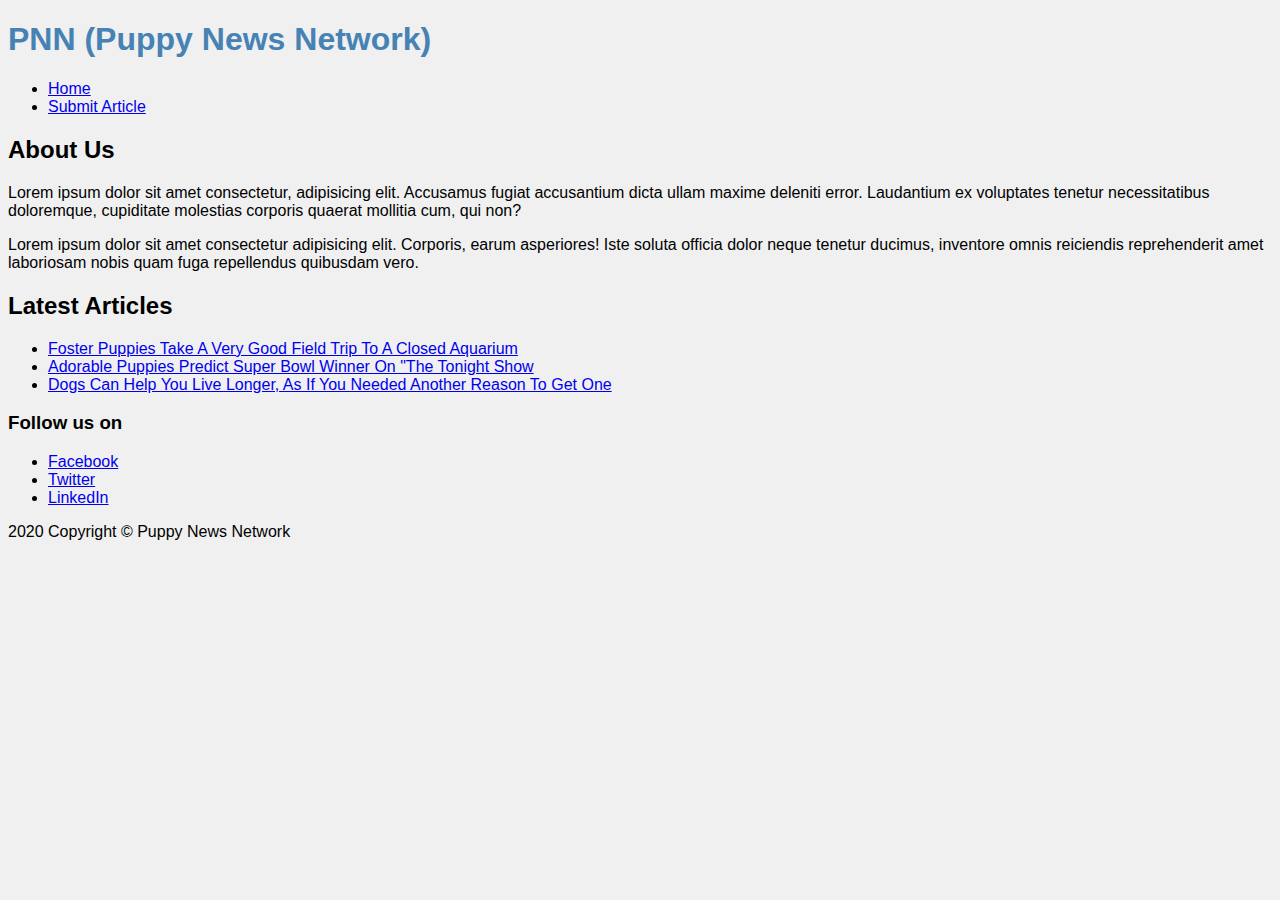
<file: module-3/01_Intro_HTML_CSS/tutorial-student/index.html>
<!DOCTYPE html>
<html lang="en">
<head>
    <meta charset="UTF-8">
    <meta name="viewport" content="width=device-width, initial-scale=1.0">
    <title>PNN (Puppy News Network)</title>
    <link rel="stylesheet" href="css/styles.css" />
</head>

<body>

<header>
    <h1>PNN (Puppy News Network)</h1>
    <nav>
        <ul>
            <li><a href="index.html">Home</a></li>
            <li><a href="submit.html">Submit Article</a></li>

        </ul>
    </nav>
    <main>
    <section>
        <h2>About Us</h2>
        <p>
            Lorem ipsum dolor sit amet consectetur, adipisicing elit. Accusamus fugiat
            accusantium dicta ullam maxime deleniti error. Laudantium ex voluptates
            tenetur necessitatibus doloremque, cupiditate molestias corporis quaerat
            mollitia cum, qui non?
        </p>
        <p>
            Lorem ipsum dolor sit amet consectetur adipisicing elit. Corporis, earum
            asperiores! Iste soluta officia dolor neque tenetur ducimus, inventore omnis
            reiciendis reprehenderit amet laboriosam nobis quam fuga repellendus quibusdam
            vero.
        </p>
    </section>

    <section>
        <h2>Latest Articles</h2>
        <ul>
            <li>
                <a href="news/puppy-aquarium.html">Foster Puppies Take A Very Good Field Trip To A Closed Aquarium</a>
            </li>
            <li>
                <a href="news/super-bowl.html">Adorable Puppies Predict Super Bowl Winner On "The Tonight Show</a>
            </li>
            <li>
                <a href="news/live-longer.html">Dogs Can Help You Live Longer, As If You Needed Another Reason To Get One</a>
            </li>
        </ul>
    </section>
    </main>
    <footer>
        <h3>Follow us on</h3>
        <ul>
            <li><a href="https://www.facebook.com">Facebook</a></li>
            <li><a href="https://www.twitter.com">Twitter</a></li>
            <li><a href="https://www.linkedin.com">LinkedIn</a></li>
        </ul>
        <p>2020 Copyright © Puppy News Network</p>
    </footer>

</header>

</body>
</html>
</file>
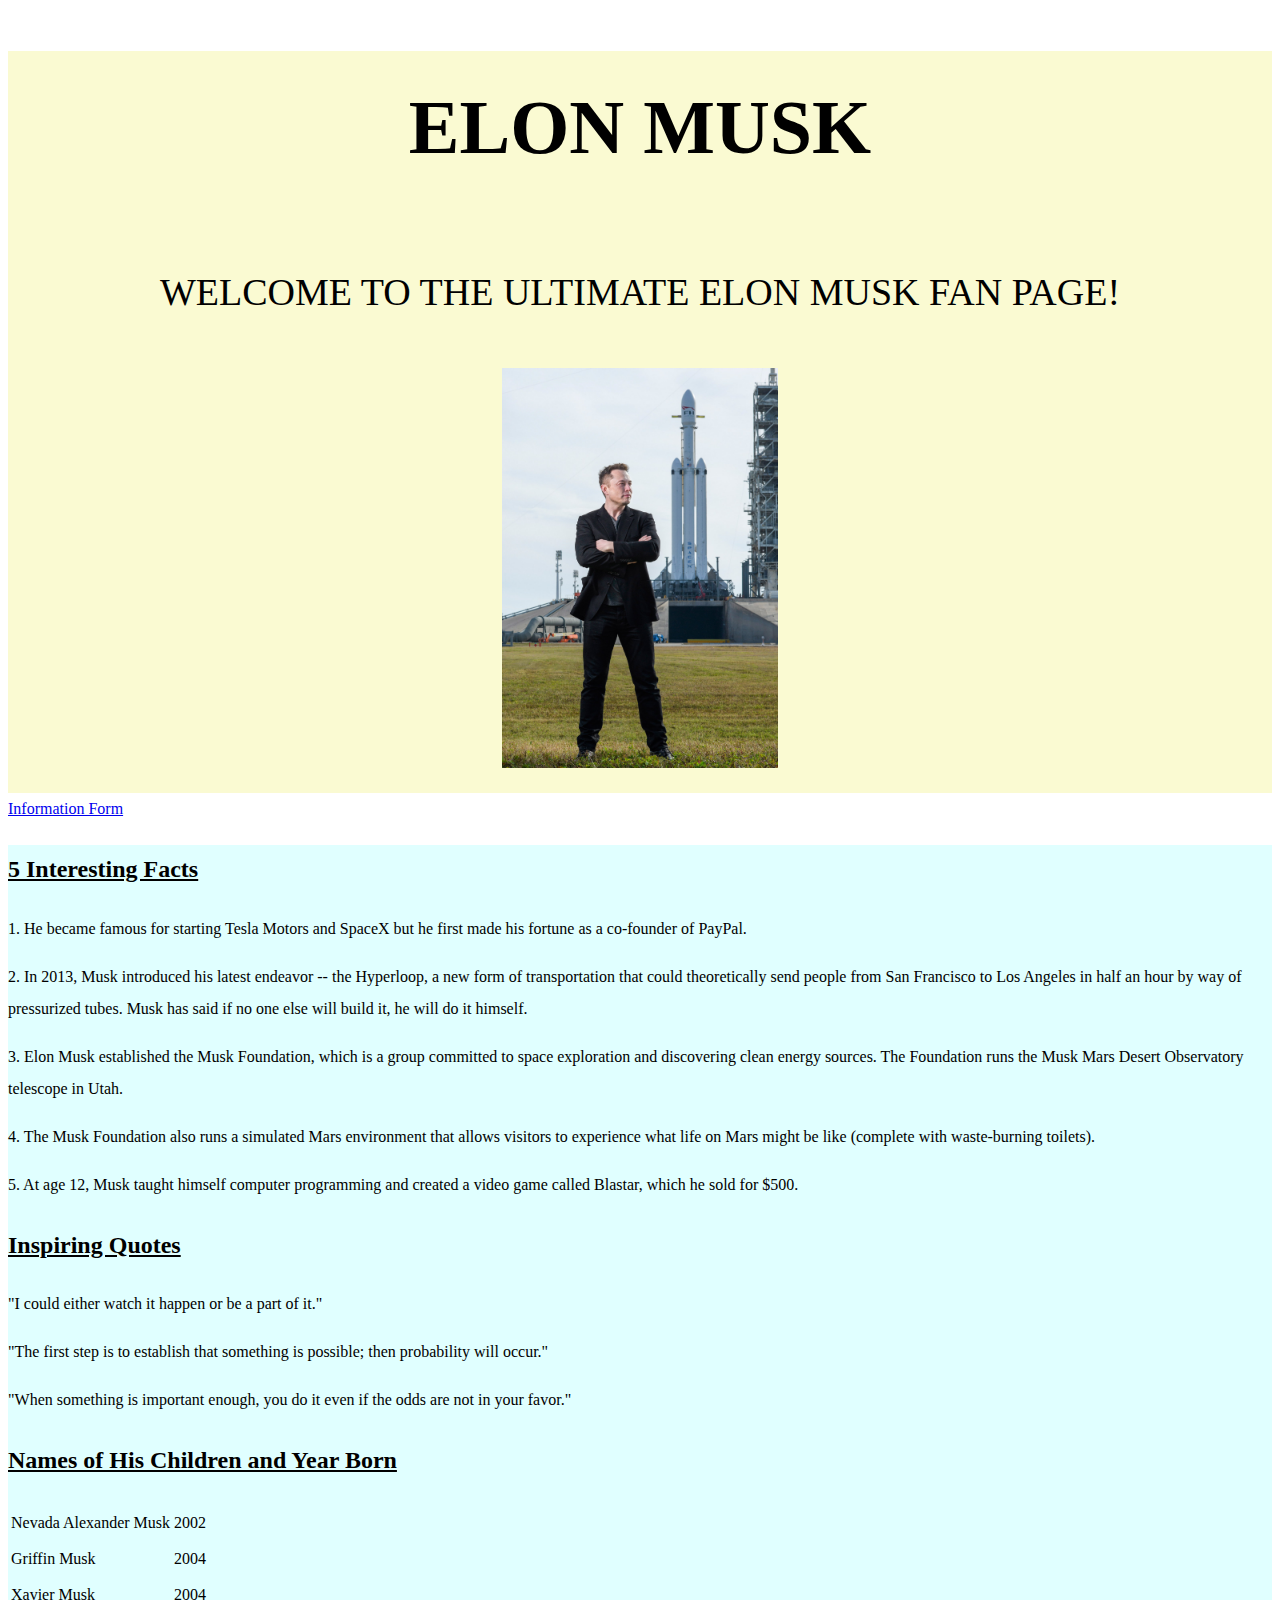
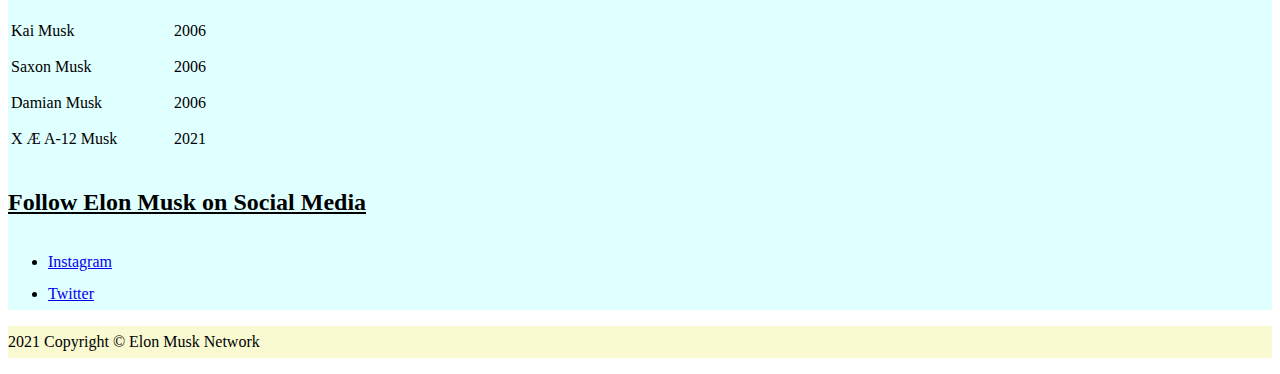
<file: module-3/01_Intro_HTML_CSS/exercise-student/fan-page/index.html>
<!DOCTYPE html> <!-- this makes this html5 -->
<html lang="en"> <!-- lang is an attribute -->
<head>
    <meta charset="UTF-8">
    <title>Elon Musk</title>
    <meta name="viewport" content="width=device-width, initial-scale=1.0">
    <link rel="stylesheet" href="../css/index.css">
</head>
<body>
<header>
    <h1>Elon Musk</h1>
    <p>Welcome to the Ultimate Elon Musk Fan Page!</p>
    <img src="../img/elon-musk-showman-rocket.jpg">
</header>

<nav>
    <a href="../info-form\index.html">Information Form</a>
</nav>
<!-- include nav???? -->

<main>

    <section>
    <h2>5 Interesting Facts</h2>
        <p> 1. He became famous for starting Tesla Motors and SpaceX but he first made his fortune as a co-founder of PayPal.</p>
        <p> 2. In 2013, Musk introduced his latest endeavor -- the Hyperloop, a new form of transportation that could theoretically send people from San Francisco to Los Angeles in half an hour by way of pressurized tubes. Musk has said if no one else will build it, he will do it himself.</p>
        <p> 3. Elon Musk established the Musk Foundation, which is a group committed to space exploration and discovering clean energy sources. The Foundation runs the Musk Mars Desert Observatory telescope in Utah.</p>
        <p> 4. The Musk Foundation also runs a simulated Mars environment that allows visitors to experience what life on Mars might be like (complete with waste-burning toilets).</p>
        <p> 5. At age 12, Musk taught himself computer programming and created a video game called Blastar, which he sold for $500.</p>
    </section>

    <section>
    <h2>Inspiring Quotes</h2>
    <p>"I could either watch it happen or be a part of it."</p>
    <p>   "The first step is to establish that something is possible; then probability will occur."</p>
    <p>"When something is important enough, you do it even if the odds are not in your favor."</p>
    </section>

    <section>
        <table>
        <h2>Names of His Children and Year Born</h2>
        <tr>
            <td>Nevada Alexander Musk</td>
            <td>2002</td>
        </tr>
        <tr>
            <td>Griffin Musk</td>
            <td>2004</td>
        </tr>
        <tr>
            <td>Xavier Musk</td>
            <td>2004</td>
        </tr>
        <tr>
            <td>Kai Musk</td>
            <td>2006</td>
        </tr>
        <tr>
            <td>Saxon Musk</td>
            <td>2006</td>
        </tr>
        <tr>
            <td>Damian Musk</td>
            <td>2006</td>
        </tr>
        <tr>
            <td>X Æ A-12 Musk</td>
            <td>2021</td>
        </tr>
        </table>
    </section>


    <section>
        <h2>Follow Elon Musk on Social Media</h2>
        <ul>
            <li><a href="https://www.instagram.com/elonmusk/">Instagram</a></li>
            <li><a href="https://twitter.com/elonmusk?ref_src=twsrc%5Egoogle%7Ctwcamp%5Eserp%7Ctwgr%5Eauthor">Twitter</a></li>
        </ul>

    </section>

</main>
<footer>
    <p>2021 Copyright © Elon Musk Network</p>
</footer>

</body>
</html>
</file>
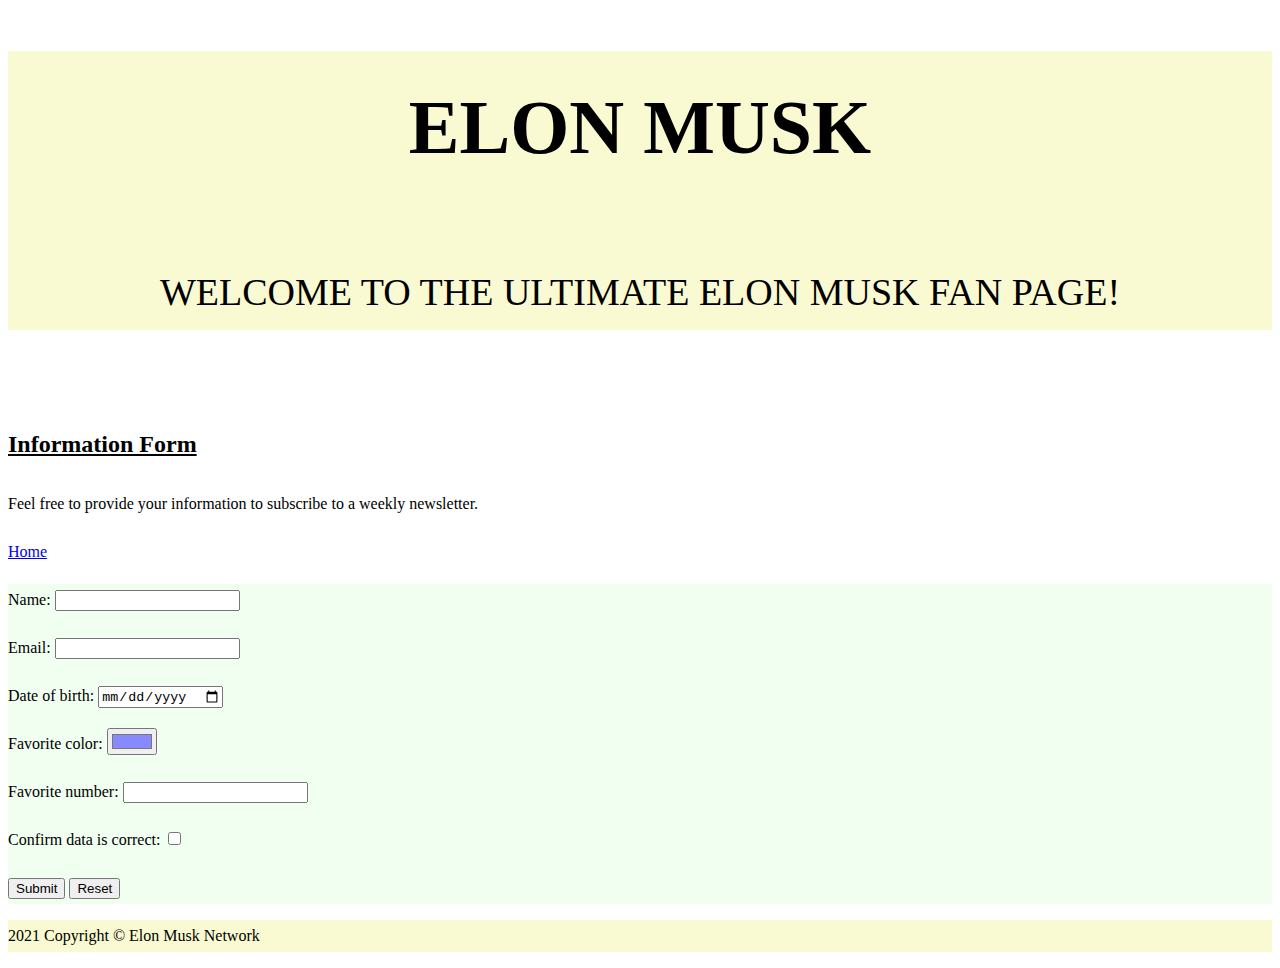
<file: module-3/01_Intro_HTML_CSS/exercise-student/info-form/index.html>
<!DOCTYPE html> <!-- this makes this html5 -->
<html lang="en"> <!-- lang is an attribute -->
<head>
  <meta charset="UTF-8">
  <title>Elon Musk</title>
  <meta name="viewport" content="width=device-width, initial-scale=1.0">
  <link rel="stylesheet" href="../css/index.css">
</head>
<body>
<header>
  <h1>Elon Musk</h1>
  <p>Welcome to the Ultimate Elon Musk Fan Page!</p>
</header>
<br>
  <h2>Information Form</h2>
  <p>Feel free to provide your information to subscribe to a weekly newsletter.</p>
</header>
<nav>
  <a href="../fan-page\index.html">Home</a>
</nav>
<main>

  <form method="POST" action="http://somewhere.com/api/info-form\index">
  <p>
    <label for="personName">Name: </label>
    <input id="personName" type="text" required>

  </p>

    <p>
      <label for="personEmail">Email: </label>
      <input id="personEmail" type="text" required>
    </p>

    <p>
      <label for="birthDate">Date of birth:</label>
      <input id="birthDate" type="date">
    </p>

    <div id="box">
      <label for="colorPicker">Favorite color:</label>
      <input type="color" value="#8888ff" id="colorPicker">
      <p id="output"></p>
    </div>

    <p>
      <label for="favoriteNumber"> Favorite number:</label>
      <input id="favoriteNumber" type="number">
    </p>

    <p>
      <label for="correctData"> Confirm data is correct:</label>
      <input id="correctData" type="checkbox">
    </p>

    <p>
      <input type="submit">
      <input type="reset">
    </p>
  </form>

</main>
<footer>
  <p>2021 Copyright © Elon Musk Network</p>
</footer>

</body>
</html>
</file>
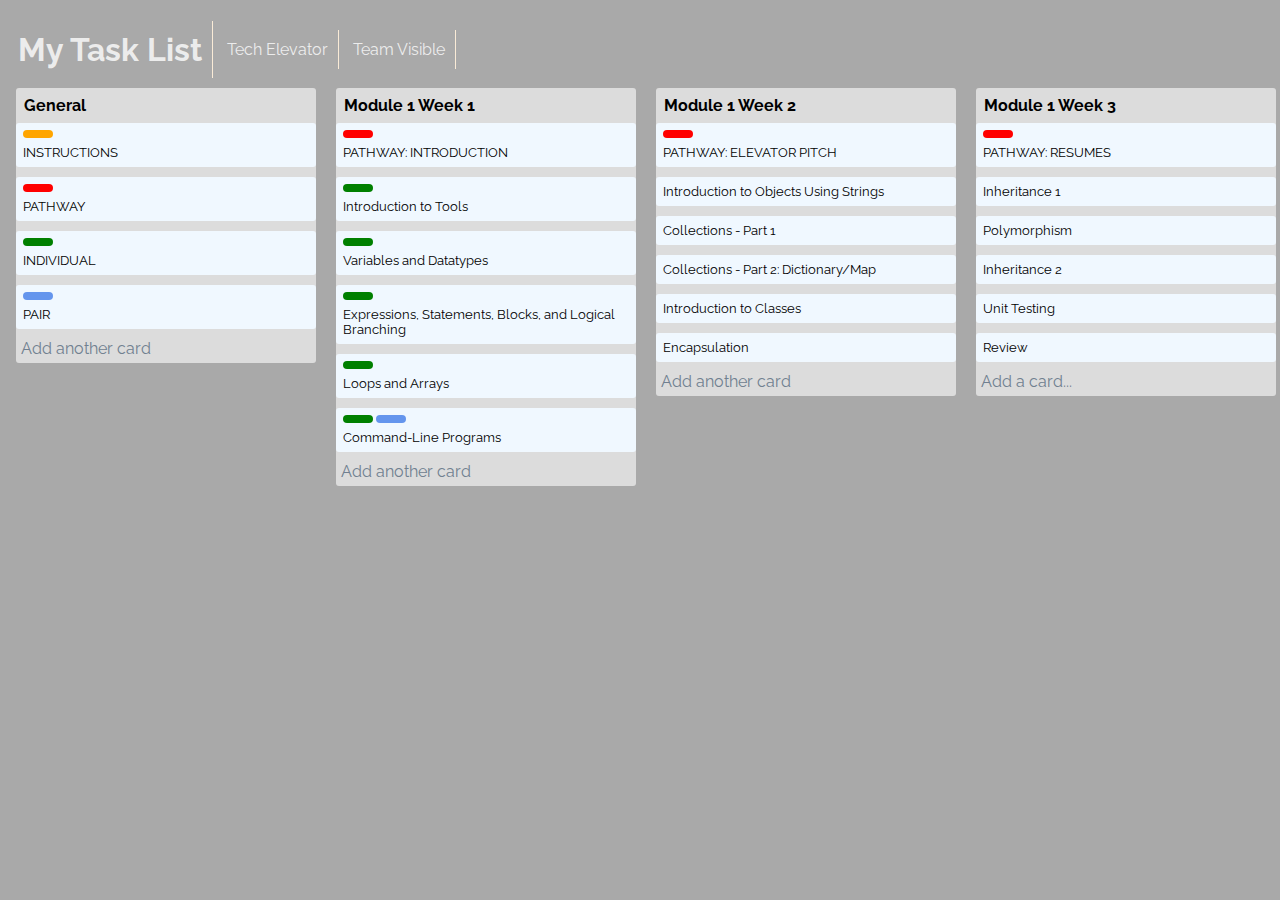
<file: module-3/02_CSS_Selectors/lecture-student/trello/index.html>
<!DOCTYPE html>
<html lang="en">
  <head>
    <meta charset="UTF-8" />
    <meta name="viewport" content="width=device-width, initial-scale=1.0" />
    <meta http-equiv="X-UA-Compatible" content="ie=edge" />
    <title>Trello Board</title>
    <link
      href="https://fonts.googleapis.com/css?family=Raleway"
      rel="stylesheet"
    />
    <link rel="stylesheet" href="style.css">
  </head>

  <body>
    <header>
      <h1>My Task List</h1>
      <p>Tech Elevator</p>
      <p>Team Visible</p>
    </header>

    <main id="trello-board">
      <div class="trello-list">
        <h2>General</h2>
        <ol class="cards">
          <li class="card">
            <div class="labels">
              <span class="label general"></span>
            </div>
            INSTRUCTIONS
          </li>
          <li class="card">
            <div class="labels">
              <span class="label pathway"></span>
            </div>
            PATHWAY
          </li>
          <li class="card">
            <div class="labels">
              <span class="label individual"></span>
            </div>
            INDIVIDUAL
          </li>
          <li class="card">
            <div class="labels">
              <span class="label pair"></span>
            </div>
            PAIR
          </li>
        </ol>
        <a href="#">Add another card</a>
      </div>

       <div class="trello-list">
        <h2>Module 1 Week 1</h2>
        <ol class="cards">
          <li class="card">
            <div class="labels">
              <span class="label pathway"></span>
            </div>
            PATHWAY: INTRODUCTION
          </li>
          <li class="card">
            <div class="labels">
              <span class="label individual"></span>
            </div>
            Introduction to Tools
          </li>
          <li class="card">
            <div class="labels">
              <span class="label individual"></span>
            </div>
            Variables and Datatypes
          </li>
          <li class="card">
            <div class="labels">
              <span class="label individual"></span>
            </div>
            Expressions, Statements, Blocks, and Logical Branching
          </li>
          <li class="card">
            <div class="labels">
              <span class="label individual"></span>
            </div>
            Loops and Arrays
          </li>
          <li class="card">
            <div class="labels">
              <span class="label individual"></span>
              <span class="label pair"></span>
            </div>
            Command-Line Programs
          </li>
        </ol>
        <a href="#">Add another card</a>
      </div>

      <div class="trello-list">
        <h2>Module 1 Week 2</h2>
        <ol class="cards">
          <li class="card pathway">
            <div class="labels">
              <span class="label pathway"></span>
            </div>
            PATHWAY: ELEVATOR PITCH
          </li>
          <li class="card">Introduction to Objects Using Strings</li>
          <li class="card">Collections - Part 1</li>
          <li class="card">Collections - Part 2: Dictionary/Map</li>
          <li class="card ">Introduction to Classes</li>
          <li class="card">Encapsulation</li>
        </ol>
        <a href="#">Add another card</a>
      </div>

      <div class="trello-list">
        <h2>Module 1 Week 3</h2>
        <ol class="cards">
          <li class="card">
            <div class="labels">
              <span class="label pathway"></span>
            </div>
            PATHWAY: RESUMES
          </li>
          <li class="card">Inheritance 1</li>
          <li class="card">Polymorphism</li>
          <li class="card">Inheritance 2</li>
          <li class="card">Unit Testing</li>
          <li class="card">Review</li>
        </ol>
        <a href="#">Add a card...</a>
      </div>

      <div class="trello-list">
        <h2>Module 1 Week 4</h2>
        <ol class="cards">
          <li class="card">
            <div class="labels">
              <span class="label pathway"></span>
            </div>
            PATHWAY: CAREER PANELS
          </li>
          <li class="card">Test Driven Development</li>
          <li class="card">Exception Handling</li>
          <li class="card">File I/O</li>
          <li class="card">Capstone Day 1</li>
          <li class="card">Capstone Day 2</li>
        </ol>
        <a href="#">Add another card</a>
      </div>
      <div class="trello-list">
        <h2>Module 1 Week 4</h2>
        <ol class="cards">
          <li class="card">
            <div class="labels">
              <span class="label pathway"></span>
            </div>
            PATHWAY: CAREER PANELS
          </li>
          <li class="card">Test Driven Development</li>
          <li class="card">Exception Handling</li>
          <li class="card">File I/O</li>
          <li class="card">Capstone Day 1</li>
          <li class="card">Capstone Day 2</li>
        </ol>
        <a href="#">Add another card</a>
      </div>
      <div class="trello-list">
        <h2>Module 1 Week 4</h2>
        <ol class="cards">
          <li class="card">
            <div class="labels">
              <span class="label pathway"></span>
            </div>
            PATHWAY: CAREER PANELS
          </li>
          <li class="card">Test Driven Development</li>
          <li class="card">Exception Handling</li>
          <li class="card">File I/O</li>
          <li class="card">Capstone Day 1</li>
          <li class="card">Capstone Day 2</li>
        </ol>
        <a href="#">Add another card</a>
      </div>
      <div class="trello-list">
        <h2>Module 1 Week 4</h2>
        <ol class="cards">
          <li class="card">
            <div class="labels">
              <span class="label pathway"></span>
            </div>
            PATHWAY: CAREER PANELS
          </li>
          <li class="card">Test Driven Development</li>
          <li class="card">Exception Handling</li>
          <li class="card">File I/O</li>
          <li class="card">Capstone Day 1</li>
          <li class="card">Capstone Day 2</li>
        </ol>
        <a href="#">Add another card</a>
      </div>
      <div class="trello-list">
        <h2>Module 1 Week 4</h2>
        <ol class="cards">
          <li class="card">
            <div class="labels">
              <span class="label pathway"></span>
            </div>
            PATHWAY: CAREER PANELS
          </li>
          <li class="card">Test Driven Development</li>
          <li class="card">Exception Handling</li>
          <li class="card">File I/O</li>
          <li class="card">Capstone Day 1</li>
          <li class="card">Capstone Day 2</li>
        </ol>
        <a href="#">Add another card</a>
      </div>
    </main>
  </body>
</html>
</file>
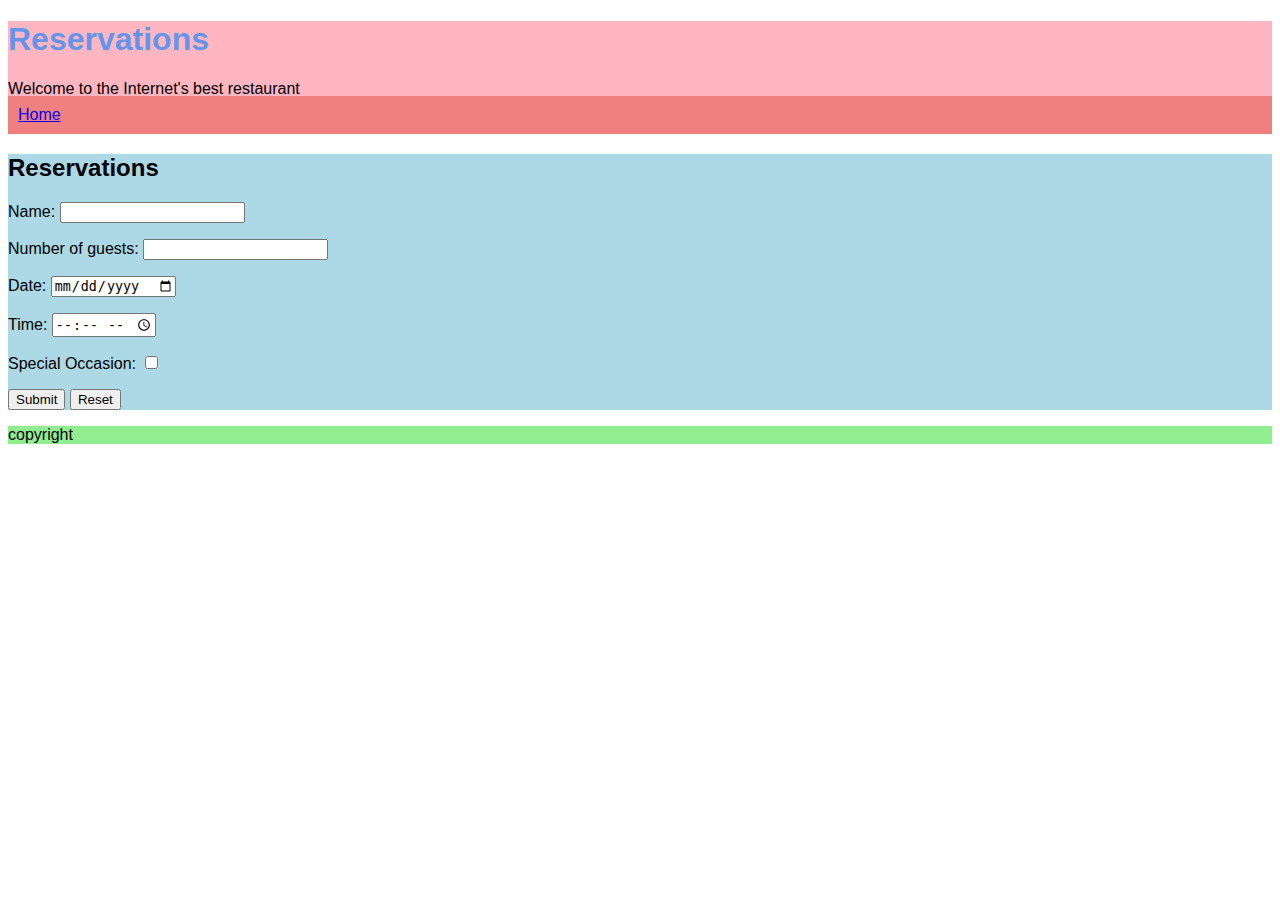
<file: module-3/01_Intro_HTML_CSS/lecture-student/site/reservation.html>
<!DOCTYPE html>   <!-- This makes this html5 -->
<html lang="en">  <!-- lang is an Attribute -->
<head>
  <meta charset="UTF-8"> <!-- gives us variable page structure meta data, allow us to store data -->
  <title>Title</title> <!-- This is what is on the tab name for the webpage -->
  <meta name="viewport" content="width=device-width, initial-scale=1.0"> <!-- meta is a self closing tab, what is this for??? -->
  <link rel="stylesheet" href="css/index.css"> <!-- links the css file -->
</head>
<body>
<header>
  <h1>Reservations</h1>
  <p>Welcome to the Internet's best restaurant</p>
</header>
<nav>
  <a href="index.html">Home</a>
</nav>
<main>
  <h2>Reservations</h2>
  <form method="POST" action="http://somewhere.com/api/reservation">
    <p>
    <label for="reservationName">Name: </label>
    <input id="reservationName" type="text">
    </p>
    <p>
    <label for="numberOfGuests"> Number of guests:</label>
    <input id="numberOfGuests" type="number">
    </p>
    <p>
      <label for="reservationDate">Date:</label>
      <input id="reservationDate" type="date">
    </p>
    <p>
      <label for="reservationTime"> Time: </lable>
        <input id="reservationTime" type="time">
    </p>
    <p>
      <label for="specialOccasion"> Special Occasion:</label>
      <input id="specialOccasion" type="checkbox">
    </p>
    <p>
      <input type="submit">
      <input type="reset">
    </p>
  </form>

</main>
<footer>
  copyright
</footer>
</body>
</html>
</file>
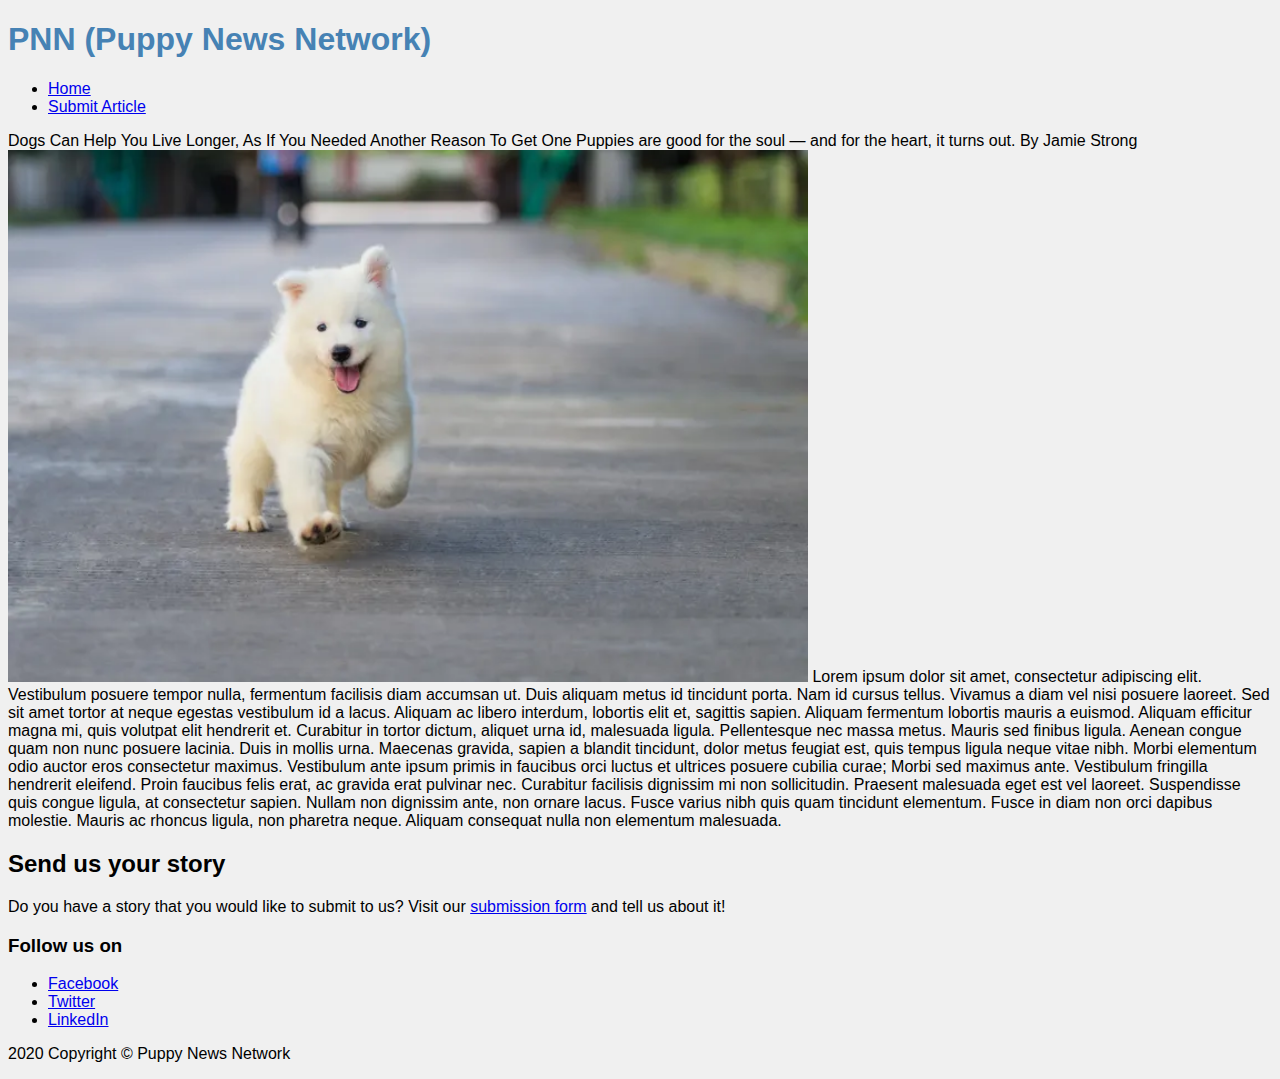
<file: module-3/01_Intro_HTML_CSS/tutorial-student/news/live-longer.html>
<!DOCTYPE html>
<html lang="en">
<head>
  <meta charset="UTF-8">
  <meta name="viewport" content="width=device-width, initial-scale=1.0">
  <title>Dogs Can Help You Live Longer, As If You Needed Another Reason To Get One</title>
  <link rel="stylesheet" href="../css/styles.css" />
</head>
<body>


  <header>
    <h1>PNN (Puppy News Network)</h1>
    <nav>
      <ul>
        <li><a href="../index.html">Home</a></li>
        <li><a href="../submit.html">Submit Article</a></li>
      </ul>
    </nav>
  </header>

  Dogs Can Help You Live Longer, As If You Needed Another Reason To Get One
  Puppies are good for the soul — and for the heart, it turns out.
  By Jamie Strong

  <img src="../img/live-longer.webp" alt="live longer" width="800" />

  Lorem ipsum dolor sit amet, consectetur adipiscing elit. Vestibulum posuere tempor nulla, fermentum facilisis diam
  accumsan ut. Duis aliquam metus id tincidunt porta. Nam id cursus tellus. Vivamus a diam vel nisi posuere laoreet.
  Sed sit amet tortor at neque egestas vestibulum id a lacus. Aliquam ac libero interdum, lobortis elit et, sagittis
  sapien. Aliquam fermentum lobortis mauris a euismod. Aliquam efficitur magna mi, quis volutpat elit hendrerit et.
  Curabitur in tortor dictum, aliquet urna id, malesuada ligula. Pellentesque nec massa metus. Mauris sed finibus
  ligula. Aenean congue quam non nunc posuere lacinia. Duis in mollis urna. Maecenas gravida, sapien a blandit
  tincidunt, dolor metus feugiat est, quis tempus ligula neque vitae nibh. Morbi elementum odio auctor eros
  consectetur maximus. Vestibulum ante ipsum primis in faucibus orci luctus et ultrices posuere cubilia curae;

  Morbi sed maximus ante. Vestibulum fringilla hendrerit eleifend. Proin faucibus felis erat, ac gravida erat pulvinar
  nec. Curabitur facilisis dignissim mi non sollicitudin. Praesent malesuada eget est vel laoreet. Suspendisse quis
  congue ligula, at consectetur sapien. Nullam non dignissim ante, non ornare lacus. Fusce varius nibh quis quam
  tincidunt elementum. Fusce in diam non orci dapibus molestie. Mauris ac rhoncus ligula, non pharetra neque. Aliquam
  consequat nulla non elementum malesuada.


  <section>
    <h2>Send us your story</h2>
    <p>Do you have a story that you would like to submit to us? Visit our <a href="../submit.html">submission form</a>
      and
      tell us about it!</p>
  </section>

  <footer>
    <h3>Follow us on</h3>
    <ul>
      <li><a href="https://www.facebook.com">Facebook</a></li>
      <li><a href="https://www.twitter.com">Twitter</a></li>
      <li><a href="https://www.linkedin.com">LinkedIn</a></li>
    </ul>
    <p>2020 Copyright © Puppy News Network</p>
  </footer>

</body>
</html>
</file>
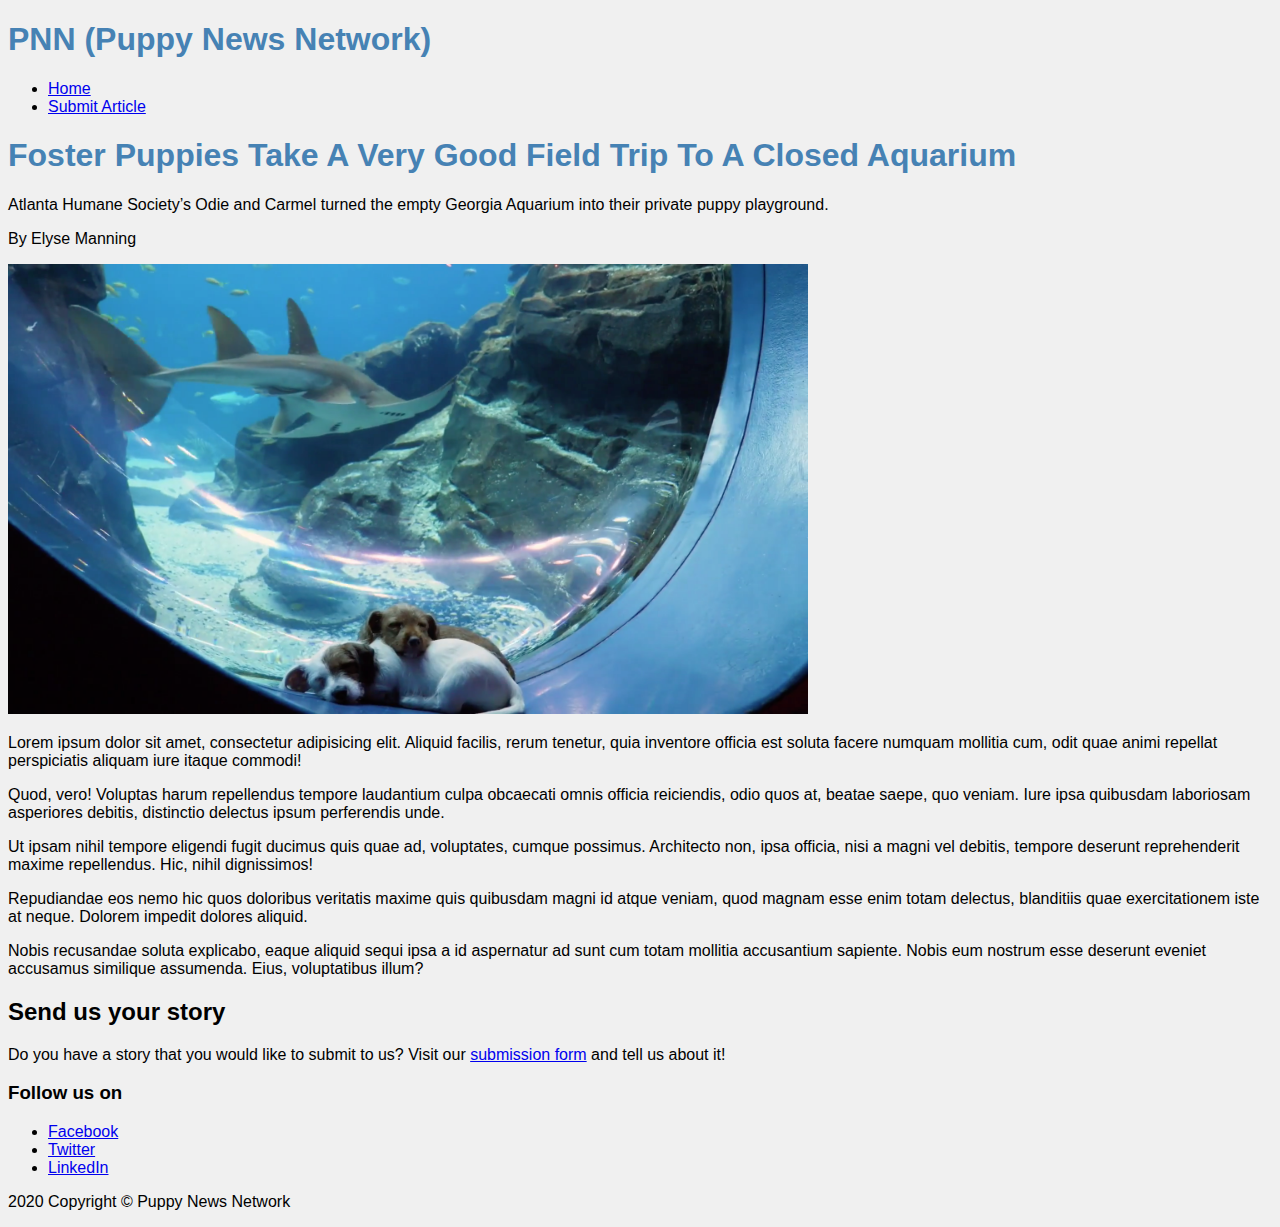
<file: module-3/01_Intro_HTML_CSS/tutorial-student/news/puppy-aquarium.html>
<!DOCTYPE html>
<html lang="en">
<head>
  <meta charset="UTF-8">
  <meta name="viewport" content="width=device-width, initial-scale=1.0">
  <title>Foster Puppies Take A Very Good Field Trip To A Closed Aquarium</title>
  <link rel="stylesheet" href="../css/styles.css" />
</head>
<body>

  <header>
    <h1>PNN (Puppy News Network)</h1>
    <nav>
      <ul>
        <li><a href="../index.html">Home</a></li>
        <li><a href="../submit.html">Submit Article</a></li>
      </ul>
    </nav>
  </header>

  <article>
    <header>
      <h1>Foster Puppies Take A Very Good Field Trip To A Closed Aquarium</h1>
      <p>Atlanta Humane Society’s Odie and Carmel turned the empty Georgia Aquarium into their private puppy playground.
      </p>
      <p>By Elyse Manning</p>
      <img src="../img/puppies-aquarium.png" alt="puppy aquarium" width="800" />
    </header>

    <section>
      <p>Lorem ipsum dolor sit amet, consectetur adipisicing elit. Aliquid facilis, rerum tenetur, quia inventore
        officia
        est soluta facere numquam mollitia cum, odit quae animi repellat perspiciatis aliquam iure itaque commodi!</p>
      <p>Quod, vero! Voluptas harum repellendus tempore laudantium culpa obcaecati omnis officia reiciendis, odio quos
        at,
        beatae saepe, quo veniam. Iure ipsa quibusdam laboriosam asperiores debitis, distinctio delectus ipsum
        perferendis
        unde.</p>
      <p>Ut ipsam nihil tempore eligendi fugit ducimus quis quae ad, voluptates, cumque possimus. Architecto non, ipsa
        officia, nisi a magni vel debitis, tempore deserunt reprehenderit maxime repellendus. Hic, nihil dignissimos!
      </p>
      <p>Repudiandae eos nemo hic quos doloribus veritatis maxime quis quibusdam magni id atque veniam, quod magnam esse
        enim totam delectus, blanditiis quae exercitationem iste at neque. Dolorem impedit dolores aliquid.</p>
      <p>Nobis recusandae soluta explicabo, eaque aliquid sequi ipsa a id aspernatur ad sunt cum totam mollitia
        accusantium sapiente. Nobis eum nostrum esse deserunt eveniet accusamus similique assumenda. Eius, voluptatibus
        illum?</p>
    </section>

  </article>

  <section>
    <h2>Send us your story</h2>
    <p>Do you have a story that you would like to submit to us? Visit our <a href="../submit.html">submission form</a>
      and
      tell us about it!</p>
  </section>

  <footer>
    <h3>Follow us on</h3>
    <ul>
      <li><a href="https://www.facebook.com">Facebook</a></li>
      <li><a href="https://www.twitter.com">Twitter</a></li>
      <li><a href="https://www.linkedin.com">LinkedIn</a></li>
    </ul>
    <p>2020 Copyright © Puppy News Network</p>
  </footer>

</body>
</html>
</file>
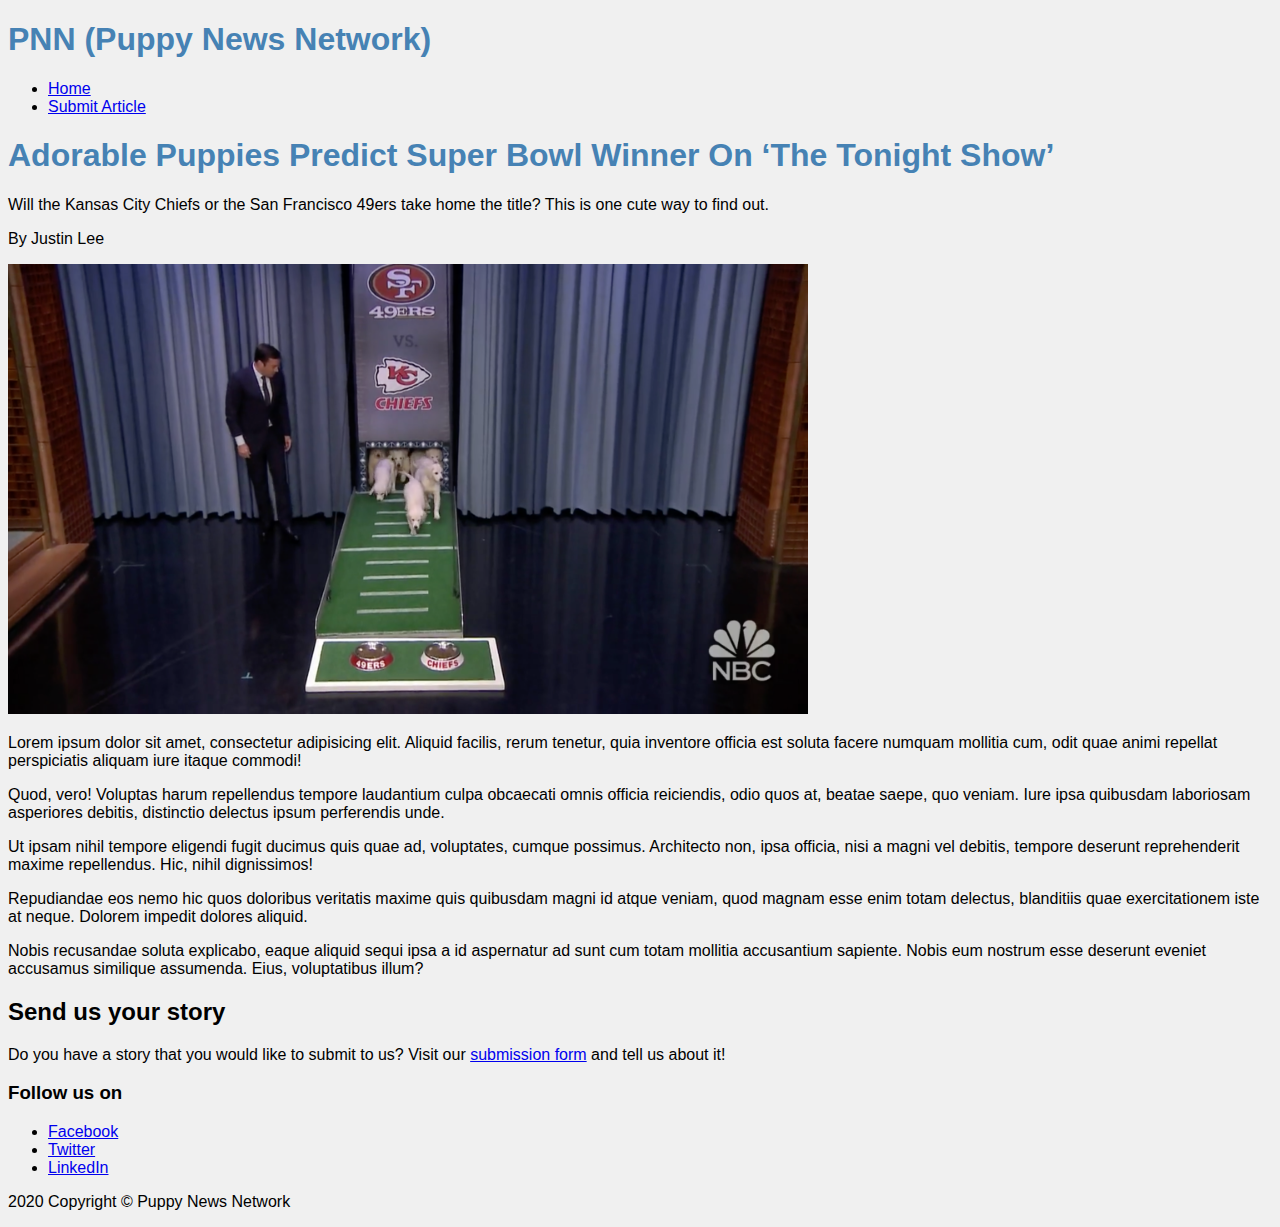
<file: module-3/01_Intro_HTML_CSS/tutorial-student/news/super-bowl.html>
<!DOCTYPE html>
<html lang="en">
<head>
  <meta charset="UTF-8">
  <meta name="viewport" content="width=device-width, initial-scale=1.0">
  <title>Adorable Puppies Predict Super Bowl Winner On ‘The Tonight Show’</title>
  <link rel="stylesheet" href="../css/styles.css" />
</head>
<body>

  <header>
    <h1>PNN (Puppy News Network)</h1>
    <nav>
      <ul>
        <li><a href="../index.html">Home</a></li>
        <li><a href="../submit.html">Submit Article</a></li>
      </ul>
    </nav>
  </header>

  <article>
    <header>
      <h1>Adorable Puppies Predict Super Bowl Winner On ‘The Tonight Show’</h1>
      <p>Will the Kansas City Chiefs or the San Francisco 49ers take home the title? This is one cute way to find out.
      </p>
      <p>By Justin Lee</p>
      <img src="../img/super-bowl.png" alt="Super Bowl Puppies" width="800">
    </header>
    <section>
      <p>Lorem ipsum dolor sit amet, consectetur adipisicing elit. Aliquid facilis, rerum tenetur, quia inventore
        officia
        est soluta facere numquam mollitia cum, odit quae animi repellat perspiciatis aliquam iure itaque commodi!</p>
      <p>Quod, vero! Voluptas harum repellendus tempore laudantium culpa obcaecati omnis officia reiciendis, odio quos
        at,
        beatae saepe, quo veniam. Iure ipsa quibusdam laboriosam asperiores debitis, distinctio delectus ipsum
        perferendis
        unde.</p>
      <p>Ut ipsam nihil tempore eligendi fugit ducimus quis quae ad, voluptates, cumque possimus. Architecto non, ipsa
        officia, nisi a magni vel debitis, tempore deserunt reprehenderit maxime repellendus. Hic, nihil dignissimos!
      </p>
      <p>Repudiandae eos nemo hic quos doloribus veritatis maxime quis quibusdam magni id atque veniam, quod magnam esse
        enim totam delectus, blanditiis quae exercitationem iste at neque. Dolorem impedit dolores aliquid.</p>
      <p>Nobis recusandae soluta explicabo, eaque aliquid sequi ipsa a id aspernatur ad sunt cum totam mollitia
        accusantium sapiente. Nobis eum nostrum esse deserunt eveniet accusamus similique assumenda. Eius, voluptatibus
        illum?</p>
    </section>
  </article>

  <section>
    <h2>Send us your story</h2>
    <p>Do you have a story that you would like to submit to us? Visit our <a href="../submit.html">submission form</a>
      and
      tell us about it!</p>
  </section>

  <footer>
    <h3>Follow us on</h3>
    <ul>
      <li><a href="https://www.facebook.com">Facebook</a></li>
      <li><a href="https://www.twitter.com">Twitter</a></li>
      <li><a href="https://www.linkedin.com">LinkedIn</a></li>
    </ul>
    <p>2020 Copyright © Puppy News Network</p>
  </footer>


</body>
</html>
</file>
<file: module-3/01_Intro_HTML_CSS/tutorial-student/css/styles.css>
body {
    font-family: Arial, Helvetica, sans-serif;
    background-color: #f0f0f0;
}

h1 {
    color: steelblue;
}
</file>
<file: module-3/01_Intro_HTML_CSS/exercise-student/css/index.css>
body {
    font-family: "Arial Black";
    line-height: 2 ;
}
header {
    background-color: lightgoldenrodyellow;
    text-transform: uppercase;
    text-align: center;
    font-size: 38px;
}
main {
    background-color: lightcyan;
}
img {
    height: 400px;
}
p {
    font-family: "Arial Black";
}
h2 {
    text-decoration: underline;
}
footer {
    background-color: lightgoldenrodyellow;
}
form {
    background-color: honeydew;
}
</file>
<file: module-3/02_CSS_Selectors/lecture-student/trello/style.css>
html {
    height: 100vh;
    font-size: 16px;
}

body {
    font-family: 'Raleway', sans-serif;
    background-color: darkgray;
    white-space: nowrap;
}
header {
    position: fixed;
    display: block;
    width: 100vw;
    height: 80px;
    top: 0;
    background-color: inherit;
}
main {
    margin-top: 80px;
}

header > h1, header > p {
    display: inline-block;
    padding: 10px;
    border-right: antiquewhite solid 1px;
    color: rgba(255, 255, 255, 0.8);
    vertical-align: middle;
}
.trello-list .card {
    white-space: normal;
}

.trello-list {
    width: 300px;
    background-color: gainsboro;
    border-radius: 3px;
    display: inline-block;
    vertical-align: top;
    margin: 8px;
}

.trello-list > h2 {
    display: inline-block;
    margin: 8px;
    font-size: 1rem;
    font-weight: bold;
}

.trello-list > ol {
    margin: 0;
    padding: 0;
    list-style: none;
}

.trello-list > ol > li {
    background-color: aliceblue;
    font-size: 0.8em;
    margin-bottom: 10px;
    padding: 7px;
    border-radius: 3px;
}

span.label {
    height: 8px;
    width: 30px;
    display: inline-block;
    vertical-align: top;
    border-radius: 4px;
}

span.label.general {
    background-color: orange;
}
span.label.pathway {
    background-color: red;
}
span.label.individual {
    background-color: green;
}
span.label.pair {
    background-color: cornflowerblue;
}
.trello-list > a {
    text-decoration: none;
    color: slategray;
    padding: 0 0 5px 5px;
    display: block;
}
</file>
<file: module-3/01_Intro_HTML_CSS/lecture-student/site/css/index.css>
body {
    font-family: Arial, Helvetica, sans-serif;
}

header {
    background-color: lightpink;
}
main {
    background-color: lightblue;
}
nav {
    background-color: lightcoral;
    padding: 10px;
    margin-top: -18px ;
}
img {
    height: 200px;
}
footer {
    background-color: lightgreen;
}
h1 {
    font-size: 32px;
    color: cornflowerblue;
}
</file>
